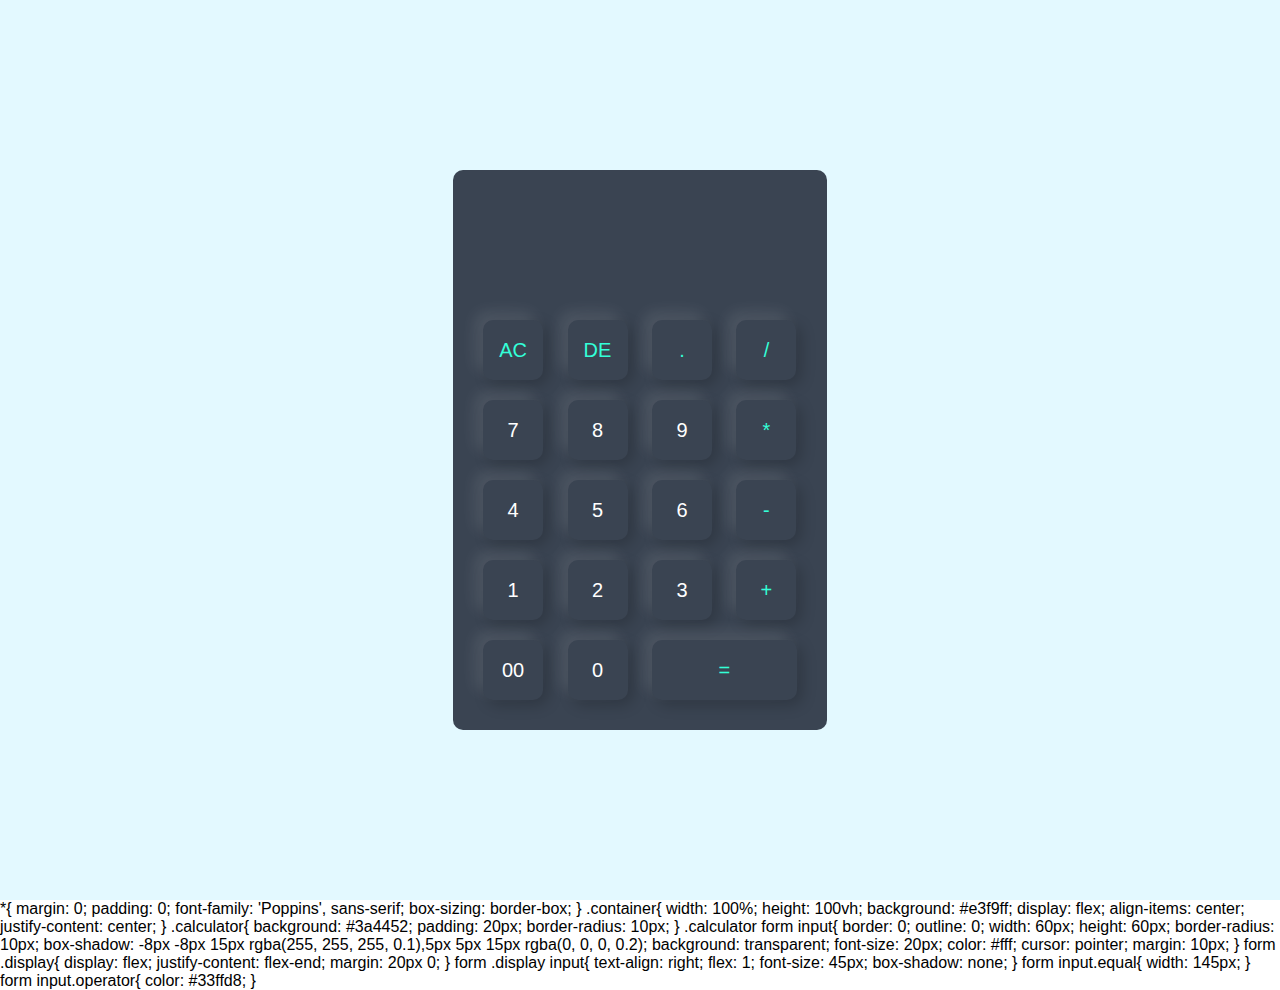
<file: calculator/index.html>
<!DOCTYPE html>
<html>
<head>
    <meta name="viewport" content="width=device-width, initial-scale=1.0">
    <title>Calculator using javascript - Easy Tutorials</title>
    <link rel="stylesheet" href="style.css">
</head>
<body>

<div class="container">
  <div class="calculator">
    <form>
      <div class="display">
        <input type="text" name="display">
      </div>
      <div>
        <input type="button" value="AC" onclick="display.value = '' " class="operator">
        <input type="button" value="DE" onclick="display.value =  display.value.toString().slice(0,-1)" class="operator">
        <input type="button" value="." onclick="display.value += '.' " class="operator">
        <input type="button" value="/" onclick="display.value += '/' " class="operator">
      </div>
      <div>
        <input type="button" value="7" onclick="display.value += '7' ">
        <input type="button" value="8" onclick="display.value += '8' ">
        <input type="button" value="9" onclick="display.value += '9' ">
        <input type="button" value="*" onclick="display.value += '*' " class="operator">
      </div>
      <div>
        <input type="button" value="4" onclick="display.value += '4' ">
        <input type="button" value="5" onclick="display.value += '5' ">
        <input type="button" value="6" onclick="display.value += '6' ">
        <input type="button" value="-" onclick="display.value += '-' " class="operator">
      </div>
      <div>
        <input type="button" value="1" onclick="display.value += '1' ">
        <input type="button" value="2" onclick="display.value += '2' ">
        <input type="button" value="3" onclick="display.value += '3' ">
        <input type="button" value="+" onclick="display.value += '+' " class="operator">
      </div>
      <div>
        <input type="button" value="00" onclick="display.value += '00' ">
        <input type="button" value="0" onclick="display.value += '0' ">
        <input type="button" value="=" onclick="display.value = eval(display.value)" class="equal operator">
       
      </div>
    </form>
  </div>
</div>


</body>
</html>
*{
  margin: 0;
  padding: 0;
  font-family: 'Poppins', sans-serif;
  box-sizing: border-box;
}


.container{
  width: 100%;
  height: 100vh;
  background: #e3f9ff;
  display: flex;
  align-items: center;
  justify-content: center;
}
.calculator{
  background: #3a4452;
  padding: 20px;
  border-radius: 10px;
}
.calculator form input{
  border: 0;
  outline: 0;
  width: 60px;
  height: 60px;
  border-radius: 10px;
  box-shadow: -8px -8px 15px rgba(255, 255, 255, 0.1),5px 5px 15px rgba(0, 0, 0, 0.2);
  background: transparent;
  font-size: 20px;
  color: #fff;
  cursor: pointer;
  margin: 10px;
}

form .display{
  display: flex;
  justify-content: flex-end;
  margin: 20px 0;
}
form .display input{
  text-align: right;
  flex: 1;
  font-size: 45px;
  box-shadow: none;
}
form input.equal{
  width: 145px;
}



form input.operator{
  color: #33ffd8;
}
</file>
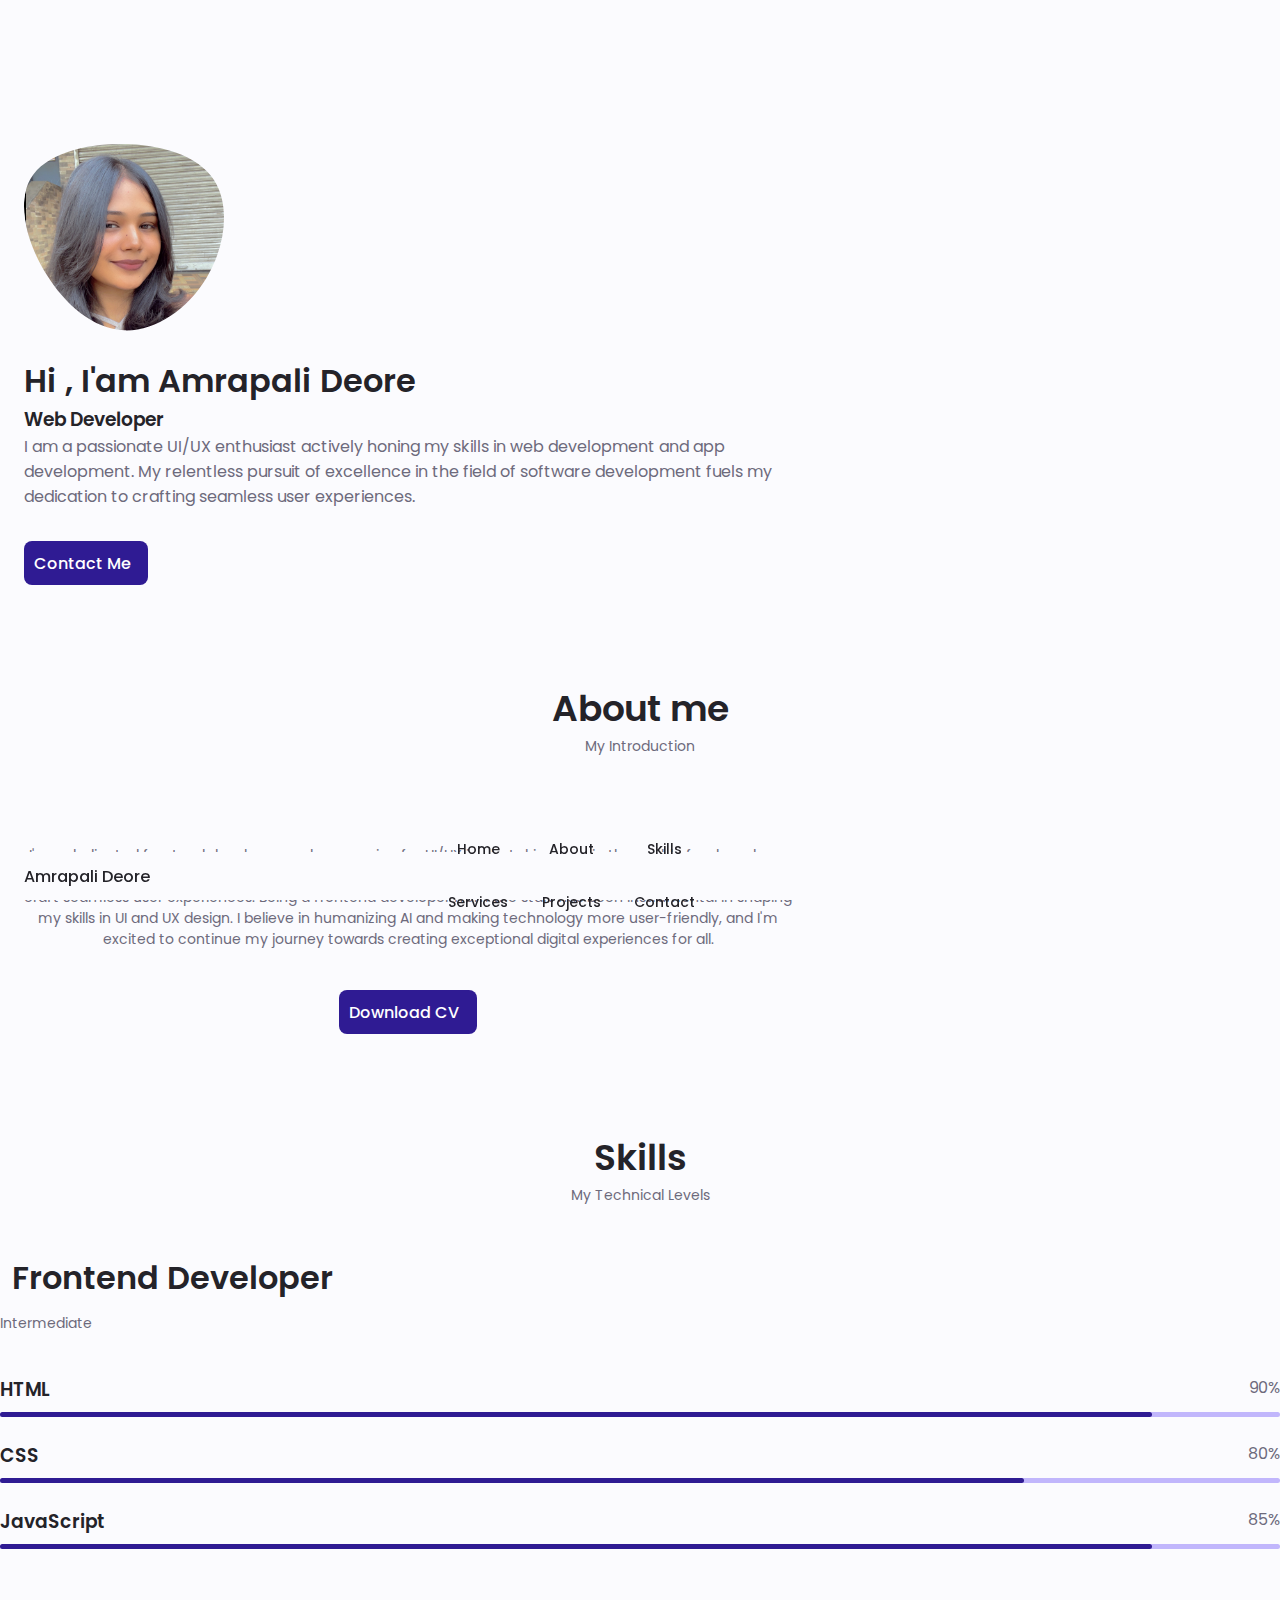
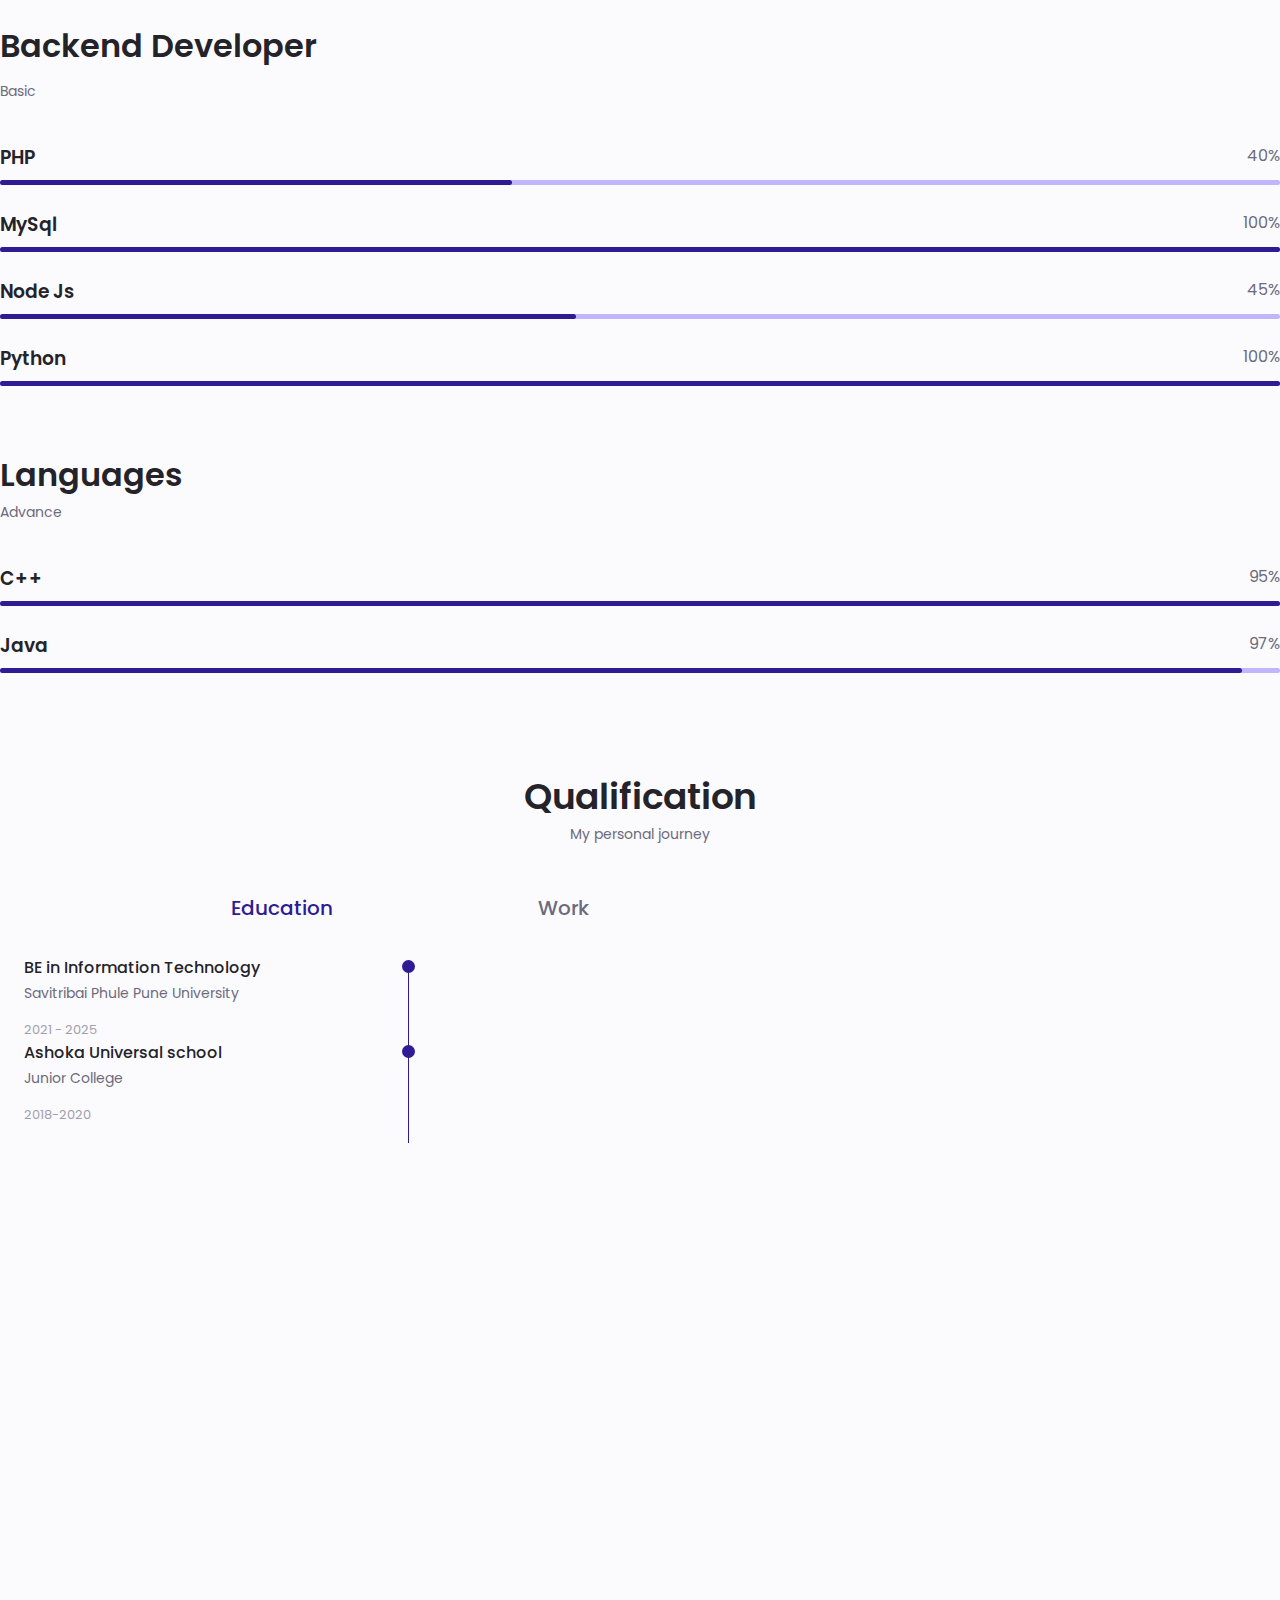
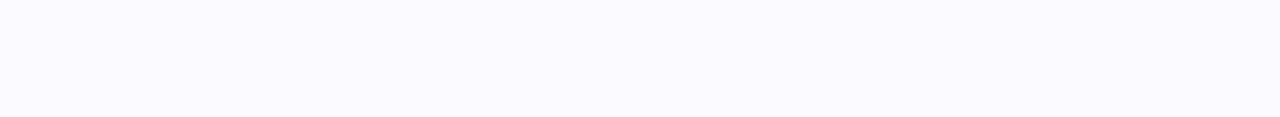
<file: Portfolio/index.html>
<!DOCTYPE html>
    <html lang="en">
    <head>
        <meta charset="UTF-8">
        <meta name="viewport" content="width=device-width, initial-scale=1.0">

        <!--==================== UNICONS ====================-->
        <link rel="stylesheet" href="https://unicons.iconscout.com/release/v4.0.8/css/line.css">
        
        <!--==================== SWIPER CSS ====================-->
        <link rel="stylesheet" href="">
        
        <!--==================== CSS ====================-->
        <link rel="stylesheet" href="">
        
        <link rel="stylesheet" href="styles.css">
        

        <title>Portfolio Website</title>
    </head>
    <body>
        <!--==================== HEADER ====================-->
        <header class="header" id="header">
            <nav class="nav container">
                <a href="#" class="nav__logo">Amrapali Deore</a>
                <div class="nav__menu" id="nav-menu">
                   <ul class="nav__list grid">

                    <li class="nav__items">
                     <a href="#home" class="nav__link">
                        <i class="uil uil-estate nav__icon"></i> Home
                     </a>
                    </li>

                    <li class="nav__items">
                        <a href="#about" class="nav__link">
                            <i class="uil uil-user-circle nav__icon"></i> About
                        </a>
                       </li>

                       <li class="nav__items">
                        <a href="#skills" class="nav__link">
                            <i class="uil uil-file-alt nav__icon"></i> Skills
                        </a>
                       </li>

                       <li class="nav__items">
                        <a href="#services" class="nav__link">
                            <i class="uil uil-briefcase-alt nav__icon"></i> Services
                        </a>
                       </li>

                       <li class="nav__items">
                        <a href="#projects" class="nav__link">
                            <i class="uil uil-scenery nav__icon"></i> Projects
                        </a>
                       </li>

                       <li class="nav__items">
                        <a href="#contact" class="nav__link">
                            <i class="uil uil-message nav__icon"></i> Contact 
                        </a>
                       </li>
                   </ul>
                   <i class="uil uil-times-circle nav__close" id="nav-close"></i>
                </div>

                <div class="nav__btns">
                    <div class="nav__toggle" id="nav-toggle">
                        <i class="uil uil-apps"></i>
                    </div>


                </div>


            </nav>
            
        </header>

        <!--==================== MAIN ====================-->
        <main class="main">
            <!--==================== HOME ====================-->
            <section class="home section" id="home">
                <div class="home__container container grid">
                    <div class="home__content grid">
                        <div class="home__social">
                            <a href="https://www.linkedin.com/" target="https://www.linkedin.com/in/amrapali-deore-46372324b/" class="home__social-icon">
                                <i class="uil uil-linkedin"></i>
                            </a>

                            <a href="https://www.instagram.com/" target="_blank"  class="home__social-icon">
                                <i class="uil uil-instagram-alt"></i>
                            </a>

                            <a href="https://github.com/" target="https://github.com/Amrapali06" class="home__social-icon">
                                <i class="uil uil-github"></i>
                            </a>

                        </div>
                         <div class="home__blob-img"> </div>
                            <svg class="home__blob"  viewBox="0 0 200 197" xmlns="http://www.w3.org/2000/svg" xmlns:xlink="http://www.w3.org/1999/xlink">
                                <mask id="mask0" mask-type="alpha">
                                    <path d="M190.312 36.4879C206.582 62.1187 201.309 102.826 182.328 134.186C163.346 165.547 
                                    130.807 187.559 100.226 186.353C69.6454 185.297 41.0228 161.023 21.7403 129.362C2.45775 
                                    97.8511 -7.48481 59.1033 6.67581 34.5279C20.9871 10.1032 59.7028 -0.149132 97.9666 
                                    0.00163737C136.23 0.303176 174.193 10.857 190.312 36.4879Z"/>
                                </mask>
                                <g mask="url(#mask0)">
                                    <path d="M190.312 36.4879C206.582 62.1187 201.309 102.826 182.328 134.186C163.346 
                                    165.547 130.807 187.559 100.226 186.353C69.6454 185.297 41.0228 161.023 21.7403 
                                    129.362C2.45775 97.8511 -7.48481 59.1033 6.67581 34.5279C20.9871 10.1032 59.7028 
                                    -0.149132 97.9666 0.00163737C136.23 0.303176 174.193 10.857 190.312 36.4879Z"/>
                                    <image class="home__blob-img" x='2' y='-46'   xlink:href="IMG.JPG"/>
                                    
                                </g>
                            </svg>
                            
                        </div>
                        <div class="home__data">
                            <h1 class="home__title"> Hi , I'am Amrapali Deore</h1>
                            <h3 class="home__subtitle">Web Developer</h3>
                            <p class="home__description">I am a passionate UI/UX enthusiast actively honing my skills in web development and app development. My relentless pursuit of excellence in the field of software development fuels my dedication to crafting seamless user experiences.</p>
                            <a href="#contact" class="button button--flex">
                                Contact Me <i class="uil uil-message button__icon"></i>
                            </a>
                        </div>
                    </div>
                    <div class="home__scroll">
                        <a href="#about" class="home__scroll-button button--felx">
                            <i class="uil uil-mouse-alt home__scroll-mouse"></i>
                            <span class="home__scroll-name">Scroll Down</span>
                            <i class="uil uil-arrow-down home__scroll-arrow"></i>
                        </a>
                    </div>
                </div>
            </section>

            <!--==================== ABOUT ====================-->
            <section class="about section" id="about">
                <h2 class="section__title">About me</h2>
                <span class="section__subtitle">My Introduction</span>

                <div class="about__container container grid">
                     
                    <div class="about__data">
                        <p class="about__description"></p>
                         <div class="about__info">
                            <span class="about__info-title"></span>
                            <span class="about__info-name"> I'm a dedicated frontend developer, and my passion for UI/UX is what drives me in the world of web and app development. My relentless pursuit of excellence in software development is deeply rooted in my desire to craft seamless user experiences. Being a frontend developer from the start has been instrumental in shaping my skills in UI and UX design. I believe in humanizing AI and making technology more user-friendly, and I'm excited to continue my journey towards creating exceptional digital experiences for all.</span>
                        </div>
                         <div> </div>
                         <div class="about__buttons">
                            <a  download ="" href="" class="button button--flex">
                               Download CV <i class="uil uil-download-alt button__icon"></i>
                            </a>
                         </div>
                    </div>
                </div>
            </section>

            <!--==================== SKILLS ====================-->
            <section class="skills section" id="skills">
                <h2 class="section__title">Skills</h2>
                <span class="section__subtitle">My Technical Levels</span>
                <div class="skills__container grid">
                    <div>
                        <!--==================== SKILLS ====================-->
                        <div class="skills__content skills__open">
                            <div class="skills__header">
                                
                                <div>
                                    <h1 class="skills__titles"> <i class="uil uil-brackets-curly skills__icon"></i>
                                        Frontend Developer</h1>
                                    <span class="skills__subtitle"> Intermediate</span> 
                                </div>
                                <br>
                                <i class="uil uil-angle-down"></i>
                            </div>
                              
                             <div class="skills__list grid">
                                <div class="skills__data">
                                    <div class="skills__titles">
                                        
                                        <h3 class="skills_name"> HTML</h3>
                                        
                                        <span class="skills_number"> 90%</span>
                                    </div>
                                    <div class="skills__bar">
                                        <span class="skills__percentage skills_html"></span>
                                    </div>
                                </div>



                                <div class="skills__data">
                                    <div class="skills__titles">
                                        
                                        <h3 class="skills_name">CSS</h3>
                                        
                                        <span class="skills_number"> 80%</span>
                                    </div>
                                    <div class="skills__bar">
                                        <span class="skills__percentage skills_css"></span>
                                    </div>
                                </div>



                                <div class="skills__data">
                                    <div class="skills__titles">
                                        
                                        <h3 class="skills_name">JavaScript</h3>
                                        
                                        <span class="skills_number"> 85%</span>
                                    </div>
                                    <div class="skills__bar">
                                        <span class="skills__percentage skills_html"></span>
                                    </div>
                                </div><br>
                                <!--==================== SKILLS 2====================-->
                                <div class="skills__content skills__close">
                                    <div class="skills__header">
                                        
        
                                        <div>
                                            <h1 class="skills__titles"> <i class="uil uil-server-network-alt"></i>
                                                Backend Developer</h1>
                                            <span class="skills__subtitle">Basic</span>
                                        </div><i class="uil uil-angle-down"></i>
                                    </div>
                                <div class="skills__data">
                                    <div class="skills__titles">
                                        
                                        <h3 class="skills_name">PHP</h3>
                                        
                                        <span class="skills_number"> 40%</span>
                                    </div>
                                    <div class="skills__bar">
                                        <span class="skills__percentage skills_php"></span>
                                    </div>
                                </div>
                                <br>

                                <div class="skills__data">
                                    <div class="skills__titles">
                                        
                                        <h3 class="skills_name"> MySql</h3>
                                        
                                        <span class="skills_number"> 100%</span>
                                    </div>
                                    <div class="skills__bar">
                                        <span class="skills__percentage skills_MySql"></span>
                                    </div>
                                </div>
                                <br>
                                <div class="skills__data">
                                    <div class="skills__titles">
                                        
                                        <h3 class="skills_name">Node Js</h3>
                                        
                                        <span class="skills_number"> 45%</span>
                                    </div>
                                    <div class="skills__bar">
                                        <span class="skills__percentage skills_node"></span>
                                    </div>
                                </div><br>
                                
                                <div class="skills__data">
                                    <div class="skills__titles">
                                        
                                        <h3 class="skills_name">Python</h3>
                                        
                                        <span class="skills_number"> 100%</span>
                                    </div>
                                    <div class="skills__bar">
                                        <span class="skills__percentage skills_python"></span>
                                    </div>
                                </div>

                             </div>


                        </div><br>

                        <!--==================== SKILLS 3 ====================-->
                        <div class="skills__content skills__close">
                            <div class="skills__header">
                                
                                <div>
                                    <h1 class="skills__title"><i class="uil uil-brackets-curly"></i>
                                        Languages</h1>
                                    <span class="skills__subtitle"> Advance</span> 
                                </div>
                                
                                
                                <i class="uil uil-angle-down"></i>
                            </div>
                            <div class="skills__data">
                                <div class="skills__titles">
                                    
                                    <h3 class="skills_name">C++</h3>
                                    
                                    <span class="skills_number"> 95%</span>
                                </div>
                                <div class="skills__bar">
                                    <span class="skills__percentage skills_C"></span>
                                </div>
                            </div><br>

                            <div class="skills__data">
                                <div class="skills__titles">
                                    
                                    <h3 class="skills_name">Java</h3>
                                    
                                    <span class="skills_number"> 97%</span>
                                </div>
                                <div class="skills__bar">
                                    <span class="skills__percentage skills_java"></span>
                                </div>
                            </div>
                        
                    </div>
                </div>
            </section>

            <!--==================== QUALIFICATION ====================-->
            <section class="qualification section">
                <h2 class="section__title">Qualification</h2>
                <span class="section__subtitle">My personal journey</span>

                <div class="qualification__container container">
                    <div class="qualification__tabs">
                    <div class="qualification__button button--flex qualification__active" data-target="education">
                        <i class="uil uil-graduation-cap qualification__icon"></i>Education
                    </div>

                    <div class="qualification__button button--flex">
                        <i class="uil uil-briefcase-alt qualification__icon"></i>Work

                    </div>
                    </div>

                    <div class="qualification__sections">
                        <!--==================== QUALIFICATION content 1 ====================-->
                        <div class="qualification__content qualification__active" data-content id = "education">
                            <!--==================== QUALIFICATION 1 ====================-->
                            <div class="qualification__data">
                                <div>
                                    <h3 class="qualification__title">BE in Information Technology</h3>
                                    <span class="qualification__subtitle">Savitribai Phule Pune University</span>
                                    <div class="qualification__calendar">
                                        <i class="uil uil-calendar-alt"></i>
                                        2021 - 2025 
                                    </div>
                                </div>

                                <div>
                                    <span class="qualification__rounder"></span>
                                    <span class="qualification__line"></span>
                                </div>
                            </div>


                            <div class="qualification__data">
                                <div>
                                    <h3 class="qualification__title">Ashoka Universal school</h3>
                                    <span class="qualification__subtitle">Junior College</span>
                                    <div class="qualification__calendar">
                                        <i class="uil uil-calendar-alt"></i>
                                        2018-2020
                                    </div>
                                </div>

                                <div>
                                    <span class="qualification__rounder"></span>
                                    <span class="qualification__line"></span>
                                </div>
                            </div>














                        </div>
                    </div>
                </div>
            </section>

            <!--==================== SERVICES ====================-->
            <section class="services section" id="services">
                
            </section>

            <!--==================== PORTFOLIO ====================-->
            <section class="portfolio section" id="portfolio">
                
            </section>

            <!--==================== PROJECT IN MIND ====================-->
            <section class="project section">

            </section>

            <!--==================== TESTIMONIAL ====================-->
            <section class="testimonial section">
                
            </section>

            <!--==================== CONTACT ME ====================-->
            <section class="contact section" id="contact">

            </section>
        </main>

        <!--==================== FOOTER ====================-->
        <footer class="footer">
         
        </footer>
        
        <!--==================== SCROLL TOP ====================-->
        

        <!--==================== SWIPER JS ====================-->
        <script src=""></script>

        <!--==================== MAIN JS ====================-->
        <script src="main.js"></script>
    </body>
</html>
</file>
<file: calculator/style.css>
*{
    margin: 0;
    padding: 0;
    font-family: 'Poppins', sans-serif;
    box-sizing: border-box;
}


.container{
    width: 100%;
    height: 100vh;
    background: #e3f9ff;
    display: flex;
    align-items: center;
    justify-content: center;
}
.calculator{
    background: #3a4452;
    padding: 20px;
    border-radius: 10px;
}
.calculator form input{
    border: 0;
    outline: 0;
    width: 60px;
    height: 60px;
    border-radius: 10px;
    box-shadow: -8px -8px 15px rgba(255, 255, 255, 0.1),5px 5px 15px rgba(0, 0, 0, 0.2);
    background: transparent;
    font-size: 20px;
    color: #fff;
    cursor: pointer;
    margin: 10px;
}

form .display{
    display: flex;
    justify-content: flex-end;
    margin: 20px 0;
}
form .display input{
    text-align: right;
    flex: 1;
    font-size: 45px;
    box-shadow: none;
}
form input.equal{
    width: 145px;
}



form input.operator{
    color: #33ffd8;
}
</file>
<file: Portfolio/styles.css>
@import url("https://fonts.googleapis.com/css2?family=Poppins:wght@400;500;600&display=swap");

/*==================== VARIABLES CSS ====================*/
:root {
    --header-height: 3rem;

    /*========== Colors ==========*/
    /* Change favorite color */
    --hue-color: 250; /*Purple 250 - Green 142 - Blue 230 - Pink 340*/

    /* HSL color mode */
    --first-color: hsl(var(--hue-color), 69%, 34%);
    --first-color-second: hsl(var(--hue-color), 69%, 61%);
    --first-color-alt: hsl(var(--hue-color), 57%, 53%);
    --first-color-lighter: hsl(var(--hue-color), 92%, 85%);
    --title-color: hsl(var(--hue-color), 8%, 15%);
    --text-color: hsl(var(--hue-color), 8%, 45%);
    --text-color-light: hsl(var(--hue-color), 8%, 65%);
    --input-color: hsl(var(--hue-color), 70%, 96%);
    --body-color: hsl(var(--hue-color), 60%, 99%);
    --container-color: #fff;
    --scroll-bar-color: hsl(var(--hue-color), 12%, 90%);
    --scroll-thumb-color: hsl(var(--hue-color), 12%, 80%);

    /*========== Font and typography ==========*/
    --body-font: 'Poppins', sans-serif;

    /* .5rem = 8px, 1rem = 16px, 1.5rem = 24px ... */
    --big-font-size: 2rem;
    --h1-font-size: 1.5rem;
    --h2-font-size: 1.25rem;
    --h3-font-size: 1.125rem;
    --normal-font-size: .938rem;
    --small-font-size: .813rem;
    --smaller-font-size: .75rem;

    /*========== Font weight ==========*/
    --font-medium: 500;
    --font-semi-bold: 600;

    /*========== Margenes Bottom ==========*/
    /* .25rem = 4px, .5rem = 8px, .75rem = 12px ... */
    --mb-0-25: .25rem;
    --mb-0-5: .5rem;
    --mb-0-75: .75rem;
    --mb-1: 1rem;
    --mb-1-5: 1.5rem;
    --mb-2: 2rem;
    --mb-2-5: 2.5rem;
    --mb-3: 3rem;

    /*========== z index ==========*/
    --z-tooltip: 10;
    --z-fixed: 100;
    --z-modal: 1000;
}

/* Font size for large devices */
@media screen and (min-width: 968px) {
    :root {
        --big-font-size: 3rem;
        --h1-font-size: 2.25rem;
        --h2-font-size: 1.5rem;
        --h3-font-size: 1.25rem;
        --normal-font-size: 1rem;
        --small-font-size: .875rem;
        --smaller-font-size: .813rem;
    }
}

/*========== Variables Dark theme ==========*/


/*========== Button Dark/Light ==========*/


/*==================== BASE ====================*/
* {
  box-sizing: border-box;
  padding: 0;
  margin: 0;
}

html {
  scroll-behavior: smooth;
}

body {
  margin: 0 0 var(--header-height) 0;
  font-family: var(--body-font);
  font-size: var(--normal-font-size);
  background-color: var(--body-color);
  color: var(--text-color);
}

h1, h2, h3, h4 {
  color: var(--title-color);
  font-weight: var(--font-semi-bold);
}

ul {
  list-style: none;
}

a {
  text-decoration: none;
}

img {
  max-width: 100%;
  height: auto;
}

/*==================== REUSABLE CSS CLASSES ====================*/
.section {
  padding: 2rem 0 4rem;
}

.section__title {
  font-size: var(--h1-font-size);
  color: var(--title-color);
}

.section__subtitle {
  display: block;
  font-size: var(--small-font-size);
  margin-bottom: var(--mb-3);
}

.section__title, 
.section__subtitle {
  text-align: center;
}

/*==================== LAYOUT ====================*/
.container {
  max-width: 768px;
  margin-left: var(--mb-1-5);
  margin-right: var(--mb-1-5);
}

.grid {
  display: grid;
  gap: 1.5rem;
}

.header {
  width: 100%;
  position: fixed;
  bottom: 0;
  left: 0;
  z-index: var(--z-fixed);
  background-color: var(--body-color);
}

/*==================== NAV ====================*/
.nav{
    max-width: 968px;
    height: var(--header-height);
    display: flex;
    justify-content: space-between;
    align-items: center;
}
.nav__logo,
.nav__toggle{
    color: var(--title-color);
    font-weight: var(--font-medium);
}
.nav__logo:hover{
    color: var(--first-color);
}
.nav__toggle:hover{
     color: var(--first-color);
}

@media screen and (max-width: 767px){
     .nav__menu{
        position: fixed;
        bottom: -100%;
        left: 0;
        width: 100%;
        background-color: var(--body-color);
        padding: 2rem 1.5rem 1.5rem 0 0;
        box-shadow: 0 -1px 4px rgba(0,0,0,.15);
        border-radius: 1.5rem 1.5rem 0 0;
        transition: .3s;
     }
    
}
.nav__list{
    grid-template-columns: repeat(3, 1fr);
    gap: 2rem;
}

.nav__link{
    display: flex;
    flex-direction: column;
    align-items: center;
    font-size: var(--small-font-size);
    color: var(--title-color);
    font-weight: var(--font-medium);
}
.nav__link:hover{
    color: var(--first-color);
}

.nav__icon{
    font-size: 1.2rem;
}
.nav__close{
    position: absolute;
    right: 1.3rem;
    bottom: .5rem;
    font-size: 1.5rem;
    cursor: pointer;
    color: var(--first-color);
}
.nav__close:hover{
    color: var(--first-color-alt);
}
/* show menu */
.show-menu{
    bottom: 0;
}

/* Active link */


/* Change background header */


/*==================== HOME ====================*/
.home__container{
    gap: 1rem;
}
.home__content{
    grid-template-columns: .5fr 3fr;
    padding-top: 3.5rem;
    align-items: center;
}
.home__social{
    display: grid;
    grid-template-columns: max-content;
    row-gap: 1rem;
}
.home__social-icon{
    font-size: 1.25rem;
    color: var(--first-color);
}
.home__social-icon:hover{
    color: var(--first-color-alt);
}
.home__blob{
    width: 200px;
    fill:black;
}
.home__blob-img{
    width: 199px;
}
.home__data{
    grid-column: 1/3;

}
.home_title{
    font-size: var(--big-font-size);
}

.home_subtitle{
    font-size: var(--h3-font-size);
    color: var(--text-color);
    font-weight: var(--font-medium);
    margin-bottom: var(--mb-0-75);
}
.home__description{
    margin-bottom: var(--mb-2);
}
.home__scroll{
   display: none; 
}
.home__scroll-button{
    color: var(--first-color);
    transition: .3s;
}

.home__scroll-button:hover{
    transform: translateY(.25rem);
}
.home__scroll-mouse{
    font-size: 1rem;
}
.home__scroll-name{
    font-size: var(--small-font-size);
    color: var(--title-color);
    font-weight: var(--font-medium);
    margin-right: var(--mb-0-25);
}
.home__scroll-arrow{
    font-size: 1rem;
}
/*==================== BUTTONS ====================*/
.button{
    display: inline-block;
    background-color: var(--first-color);
    color: #fff;
    padding: .6rem;
    border-radius: .5rem;
    font-weight: var(--font-medium);
}
.button:hover{
    background-color: var(--first-color-alt);
}
.button__icon{
    font-size: 1.25rem;
    margin-left: var(--mb-0-5);
    transition: .3s;
}
.button--flex{
    display: inline-flex;
    align-items: center;
}
/*==================== ABOUT ====================*/
.about__canvaA{
    width: 200px;
    border-radius: .5rem;
    justify-self: center;
    align-self: center;
}
.about__description{
    text-align: center;
    margin-bottom: var(--mb-2-5);
}
.about__info{
    display: flex;
    justify-content: space-evenly;
    margin-bottom: var(--mb-2-5);
}
.about__info-title{
    font-size: var(--h2-font-size);
    font-weight:var(--font-semi-bold) ;
    color: var(--title-color);
}
.about__info-name{
    font-size:var(--small-font-size) ;
}
.about__info-title,
.about__info-name{
    display: block;
    text-align: center;
}
.about__buttons{
    display: flex;
    justify-content: center;
}
/*==================== SKILLS ====================*/
.skills__container{
    row-gap: 0;
}

.skills__header{
    display: flex;
    align-items: center;
    margin-bottom: var(--mb-2-5);
    cursor: pointer;
}

.skills__icon,
.skills__arrow{
    font-size: 2rem;
    color: var(--first-color);
}
.skills__icon{
    margin-right: var(--mb-0-75);
}
.skill__title{
    font-size: var(--h3-font-size);
}
.skills__subtitle{
    font-size: var(--small-font-size);
    color: var(--text-color);
}
.skills__arrow{
    margin-left: auto;
    transition: .4s;
}
.skills__list{
    margin-left: auto;
    transition: .4s;
}

.skills__titles{
    display: flex;
    justify-content: space-between;
    margin-bottom: var(--mb-0-5);
}
.skill__name{
    font-size: var(--normal-font-size);
    font-weight: var(--font-medium);
}
.skills__bar,
.skills__percentage{
    height: 5px;
    border-radius: .25rem;
}
.skills__bar{
    background-color: var(--first-color-lighter);
}
.skills__percentage{
    display: block;
    background-color: var(--first-color);
}
.skills_html{
    width: 90%;
}
.skills_css{
    width: 80%;
}
.skills_php{
    width: 40%;
}.skills_mysql{
    width: 100%;
}
.skills_node{
    width: 45%;
}
.skills_python{
    width: 100%;
}
.skills_c{
    width: 95%;
}
.skills_java{
    width: 97%;
}
.skills__close .skills__list{
    height: 0;
    overflow: hidden;
}
.skills__open .skills__list{
    height: max-content;
    margin-bottom: var(--mb-2-5);
}
.skills__open .skills__arrow{
    transform: rotate(-180deg);
}


/*==================== QUALIFICATION ====================*/
.qualification__tabs{
    display: flex;
    justify-content: space-evenly;
    margin-bottom: var(--mb-2);
}
.qualification__button{
    font-size: var(--h3-font-size);
    font-weight: var(--font-medium);
    cursor: pointer;
}
.qualification__button:hover{
    color: var(--first-color);
}
.qualification__icon{
    font-size: 1.8rem;
    margin-right: var(--mb-0-25);
}
.qualification__data{
    display: grid;
    grid-template-columns: 1fr max-content 1fr;
    column-gap: 1.5rem;
}
.qualification__title{
    font-size: var(--normal-font-size);
    font-weight: var(--font-medium);
}
.qualification__subtitle{
    display: inline-block;
    font-size: var(--small-font-size);
    margin-bottom: var(--mb-1);
}
.qualification__calendar{
    font-size: var(--smaller-font-size);
    color: var(--text-color-light);
}
.qualification__rounder{
    display: inline-flex;
    width: 13px;
    height: 13px;
    background-color: var(--first-color);
    border-radius: 50%;
}
.qualification__line{
    display: block;
    width: 1px;
    height: 100%;
    background-color: var(--first-color);
    transform: translate(6px , -7px);
}
.qualification [data-content]{
    display: none;
}
.qualification__active[data-content]{
    display: block;
}
.qualification__button.qualification__active{
    color: var(--first-color);
}
/*==================== SERVICES ====================*/


/* Active Modal */


/*==================== PORTFOLIO ====================*/


/*==================== PROJECT IN MIND ====================*/


/*==================== TESTIMONIAL ====================*/


/*==================== CONTACT ME ====================*/


/*==================== FOOTER ====================*/


/*========== SCROLL UP ==========*/


/* Show scroll */


/*========== SCROLL BAR ==========*/


/*==================== MEDIA QUERIES ====================*/
/* For small devices */


/* For medium devices */


/* For large devices */
</file>
